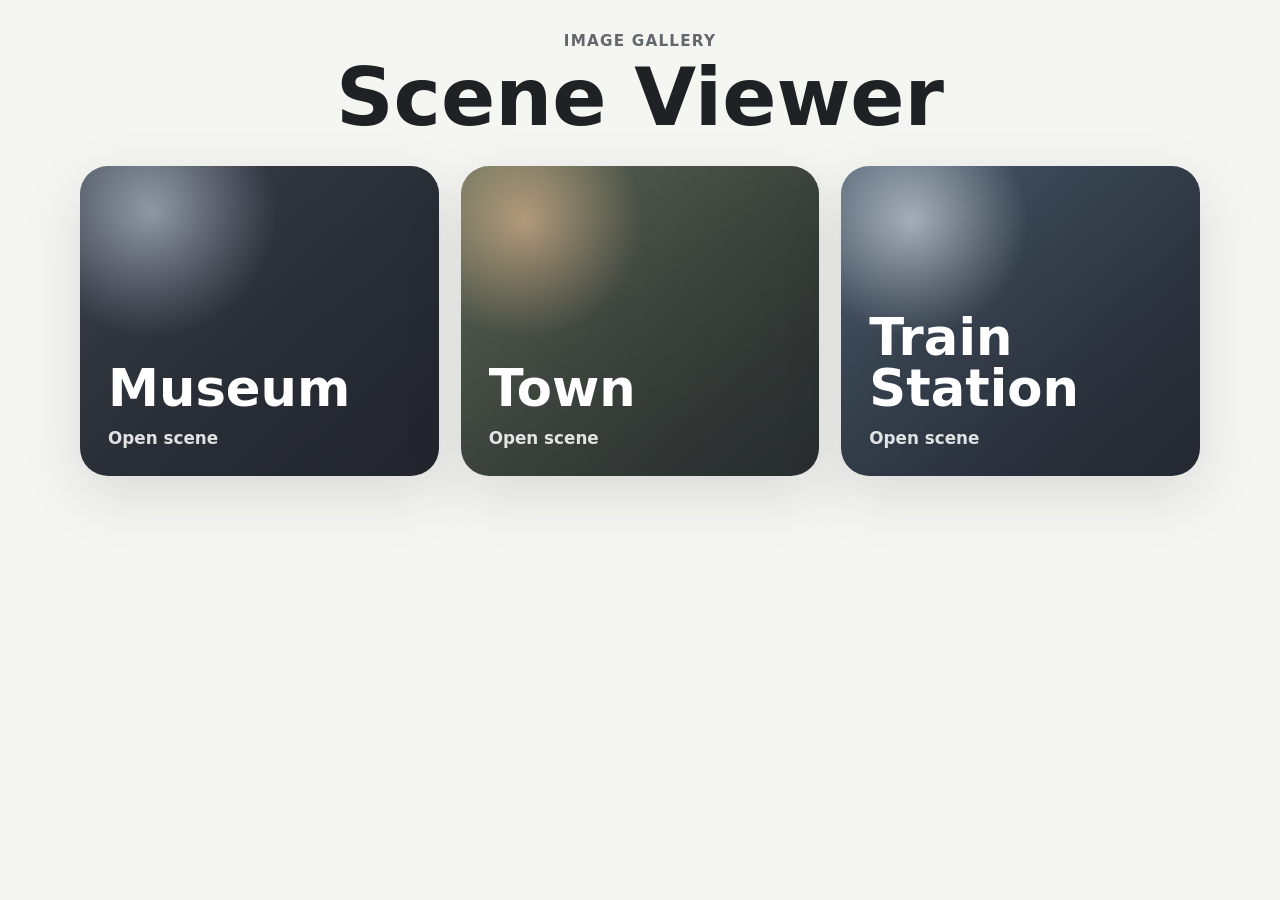
<file: index.html>
<!doctype html>
<html lang="en">
<head>
  <meta charset="utf-8">
  <meta name="viewport" content="width=device-width, initial-scale=1">
  <title>Scene Viewer</title>
  <link rel="stylesheet" href="styles.css">
</head>
<body class="menu-page">
  <main class="menu-shell">
    <header class="menu-header" aria-labelledby="page-title">
      <p class="eyebrow">Image gallery</p>
      <h1 id="page-title">Scene Viewer</h1>
    </header>

    <section class="scene-grid" id="sceneGrid" aria-label="Choose a scene">
      <a class="scene-card" href="viewer.html?scene=museum">
        <span class="scene-card__label">Museum</span>
        <span class="scene-card__action">Open scene</span>
      </a>
      <a class="scene-card" href="viewer.html?scene=town">
        <span class="scene-card__label">Town</span>
        <span class="scene-card__action">Open scene</span>
      </a>
      <a class="scene-card" href="viewer.html?scene=train-station">
        <span class="scene-card__label">Train Station</span>
        <span class="scene-card__action">Open scene</span>
      </a>
    </section>
  </main>

  <script src="main.js"></script>
</body>
</html>
</file>
<file: styles.css>
:root {
  color-scheme: light;
  --bg: #f5f5f2;
  --panel: #ffffff;
  --text: #202124;
  --muted: #62666d;
  --line: #dedfdc;
  --accent: #3457d5;
  --accent-dark: #2441a6;
  --shadow: 0 20px 60px rgba(30, 32, 38, 0.12);
}

* {
  box-sizing: border-box;
}

html,
body {
  min-height: 100%;
  margin: 0;
}

body {
  font-family: Inter, ui-sans-serif, system-ui, -apple-system, BlinkMacSystemFont, "Segoe UI", sans-serif;
  color: var(--text);
  background: var(--bg);
}

button,
select,
a {
  font: inherit;
}

.menu-page {
  display: grid;
  place-items: center;
  padding: 32px;
}

.menu-shell {
  width: min(1120px, 100%);
}

.menu-header {
  margin-bottom: 28px;
  text-align: center;
}

.eyebrow {
  margin: 0 0 8px;
  color: var(--muted);
  font-size: 0.95rem;
  font-weight: 700;
  letter-spacing: 0.08em;
  text-transform: uppercase;
}

h1 {
  margin: 0;
  font-size: clamp(2.5rem, 7vw, 5rem);
  line-height: 1;
}

.scene-grid {
  display: grid;
  grid-template-columns: repeat(3, minmax(0, 1fr));
  gap: 22px;
}

.scene-card {
  position: relative;
  display: flex;
  min-height: clamp(180px, 28vw, 310px);
  flex-direction: column;
  justify-content: flex-end;
  overflow: hidden;
  padding: 28px;
  color: #fff;
  text-decoration: none;
  border-radius: 28px;
  background:
    linear-gradient(145deg, rgba(34, 37, 45, 0.12), rgba(34, 37, 45, 0.72)),
    radial-gradient(circle at 20% 15%, #aeb9c8, transparent 32%),
    linear-gradient(135deg, #3f4652, #22262d);
  box-shadow: var(--shadow);
  transition: transform 180ms ease, box-shadow 180ms ease;
}

.scene-card:nth-child(2) {
  background:
    linear-gradient(145deg, rgba(34, 37, 45, 0.08), rgba(34, 37, 45, 0.68)),
    radial-gradient(circle at 18% 18%, #d2b48c, transparent 30%),
    linear-gradient(135deg, #65715c, #343b31);
}

.scene-card:nth-child(3) {
  background:
    linear-gradient(145deg, rgba(34, 37, 45, 0.1), rgba(34, 37, 45, 0.72)),
    radial-gradient(circle at 20% 18%, #c9d4de, transparent 30%),
    linear-gradient(135deg, #526476, #27313d);
}

.scene-card:hover,
.scene-card:focus-visible {
  transform: translateY(-6px);
  box-shadow: 0 28px 80px rgba(30, 32, 38, 0.18);
  outline: none;
}

.scene-card__label {
  font-size: clamp(2rem, 4vw, 3.4rem);
  font-weight: 800;
  line-height: 1;
}

.scene-card__action {
  margin-top: 14px;
  color: rgba(255, 255, 255, 0.86);
  font-size: 1.05rem;
  font-weight: 700;
}

.viewer-page {
  height: 100vh;
  overflow: hidden;
  background: #17191d;
}

.toolbar {
  position: sticky;
  top: 0;
  z-index: 10;
  display: flex;
  min-height: 64px;
  align-items: center;
  gap: 10px;
  padding: 10px max(12px, env(safe-area-inset-right)) 10px max(12px, env(safe-area-inset-left));
  border-bottom: 1px solid rgba(255, 255, 255, 0.12);
  background: rgba(32, 34, 39, 0.96);
  color: #fff;
}

.toolbar-group {
  display: flex;
  flex-wrap: wrap;
  gap: 8px;
  margin-left: auto;
}

.toolbar-button,
.scene-select {
  min-height: 42px;
  border: 1px solid rgba(255, 255, 255, 0.16);
  border-radius: 12px;
  background: rgba(255, 255, 255, 0.09);
  color: #fff;
}

.toolbar-button {
  display: inline-flex;
  align-items: center;
  justify-content: center;
  padding: 0 14px;
  cursor: pointer;
  text-decoration: none;
  font-weight: 750;
}

.toolbar-button:hover,
.toolbar-button:focus-visible,
.scene-select:focus-visible {
  border-color: rgba(255, 255, 255, 0.42);
  background: rgba(255, 255, 255, 0.15);
  outline: none;
}

.scene-select-label {
  color: rgba(255, 255, 255, 0.72);
  font-weight: 700;
}

.scene-select {
  max-width: 210px;
  padding: 0 36px 0 12px;
}

.scene-select option {
  color: #111;
}

.viewer-main {
  height: calc(100vh - 64px);
}

.viewport {
  position: relative;
  display: flex;
  width: 100%;
  height: 100%;
  align-items: center;
  justify-content: center;
  overflow: hidden;
  cursor: grab;
  touch-action: none;
  user-select: none;
  background: #111317;
}

.viewport:active {
  cursor: grabbing;
}

.scene-image {
  max-width: none;
  max-height: none;
  transform-origin: center center;
  will-change: transform;
  user-select: none;
  -webkit-user-drag: none;
  pointer-events: none;
}

.viewer-message {
  position: absolute;
  max-width: min(560px, calc(100% - 32px));
  padding: 18px 20px;
  border-radius: 16px;
  background: rgba(255, 255, 255, 0.94);
  color: #202124;
  box-shadow: var(--shadow);
  text-align: center;
  font-weight: 700;
}

@media (max-width: 800px) {
  .menu-page {
    padding: 22px;
  }

  .scene-grid {
    grid-template-columns: 1fr;
  }

  .toolbar {
    align-items: stretch;
    flex-wrap: wrap;
  }

  .toolbar-group {
    width: 100%;
    margin-left: 0;
  }

  .toolbar-button,
  .scene-select {
    flex: 1 1 auto;
  }

  .viewer-main {
    height: calc(100vh - 116px);
  }
}
</file>
